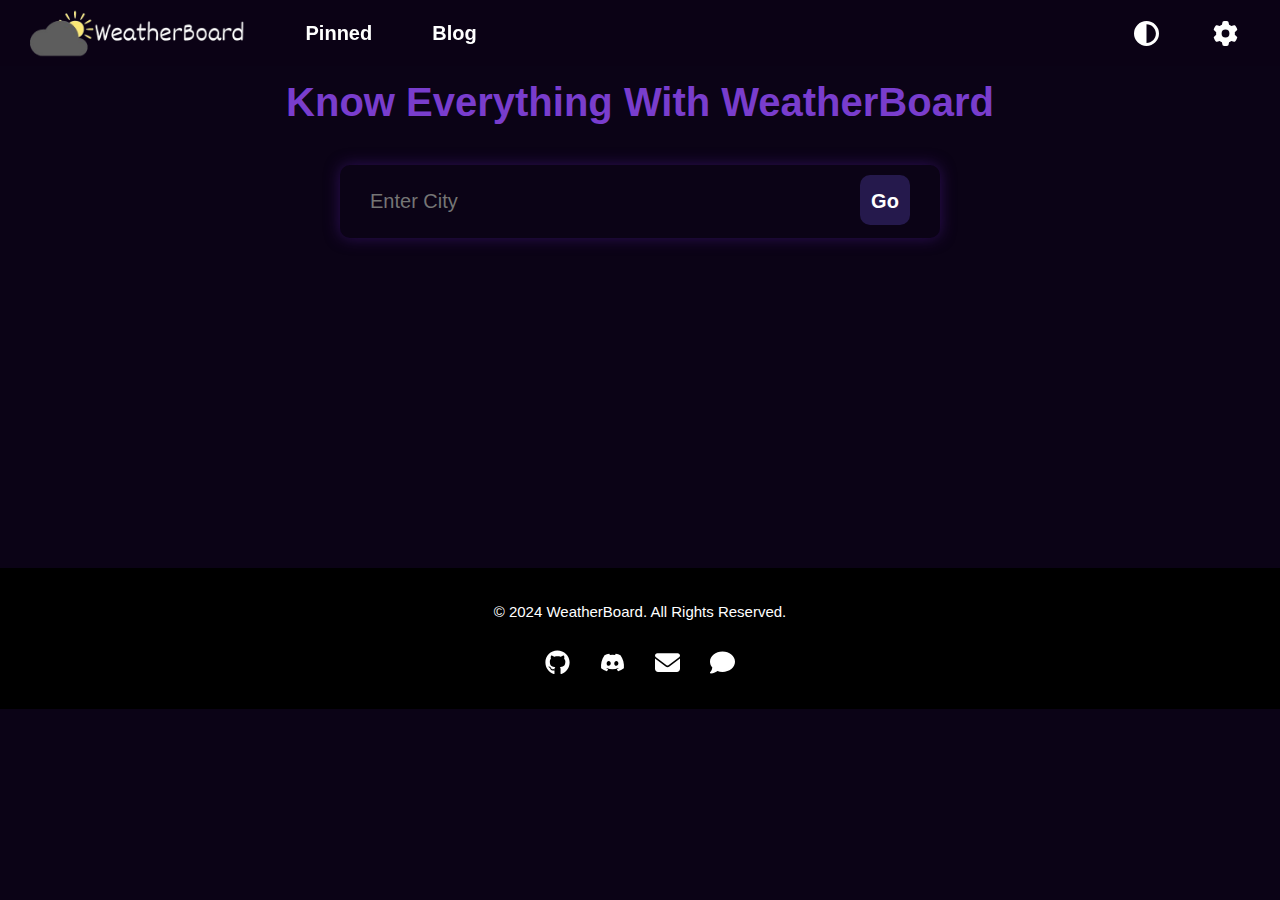
<file: index.html>
<!DOCTYPE html>
<html lang="en">
  <head>
    <meta charset="UTF-8" />
    <meta name="viewport" content="width=device-width, initial-scale=1.0" />
    <title>Home | WeatherBoard</title>
    <link rel="stylesheet" href="style.css" />
    <link rel="shortcut icon" href="media/logo.png" type="image/x-icon" />
  </head>
  <body>
    <nav class="nav">
      <a href="/" class="logo" id="logo">
        <img src="media/dark_nav.png" alt="WeatherBoard" />
      </a>
      <a href="pinned.html" class="nav-link">Pinned</a>
      <a href="blog/" class="nav-link">Blog</a>
      <div class="btns">
        <button class="settings" id="mode">
          <img src="media/mode.svg" />
        </button>
        <button class="settings" id="settings">
          <img src="media/settings.svg" alt="Settings" />
        </button>
      </div>
    </nav>
    <div class="wrap">
      <form class="weatherform">
        <h1>Know Everything With WeatherBoard</h1>
        <div class="bar">
          <input type="text" class="city-input" placeholder="Enter City" />
          <button type="submit">Go</button>
        </div>
      </form>
      <div class="card">
        <h1 class="city-name">New York City</h1>
        <p class="temp-display">90 &deg;C</p>
        <p class="humidity-display">Humidity: 75%</p>
        <p class="desc-display">Clear Skies</p>
        <p class="emoji">☀️</p>
      </div>
    </div>
    <footer class="footer">
      <p class="disclaim">&copy; 2024 WeatherBoard. All Rights Reserved.</p>
      <div class="foot-links">
        <a
          href="https://github.com/Weather-Board/weather-board.github.io"
          class="foot-link"
          target="_blank"
        >
          <img src="media/github.svg" alt="GitHub" />
        </a>
        <a
          href="https://discord.gg/wC9wAVZ3SJ"
          class="foot-link"
          target="_blank"
        >
          <img src="media/discord.svg" alt="Discord" />
        </a>
        <a
          href="mailto:tonyforself@gmail.com"
          class="foot-link"
          target="_blank"
        >
          <img src="media/email.svg" alt="Email" />
        </a>
        <a
          href="https://forms.gle/Lhza3aoL5Qyaotux9"
          class="foot-link"
          target="_blank"
        >
          <img src="media/feedback.svg" alt="Feedback" />
        </a>
      </div>
    </footer>
    <script src="app.js"></script>
  </body>
</html>
</file>
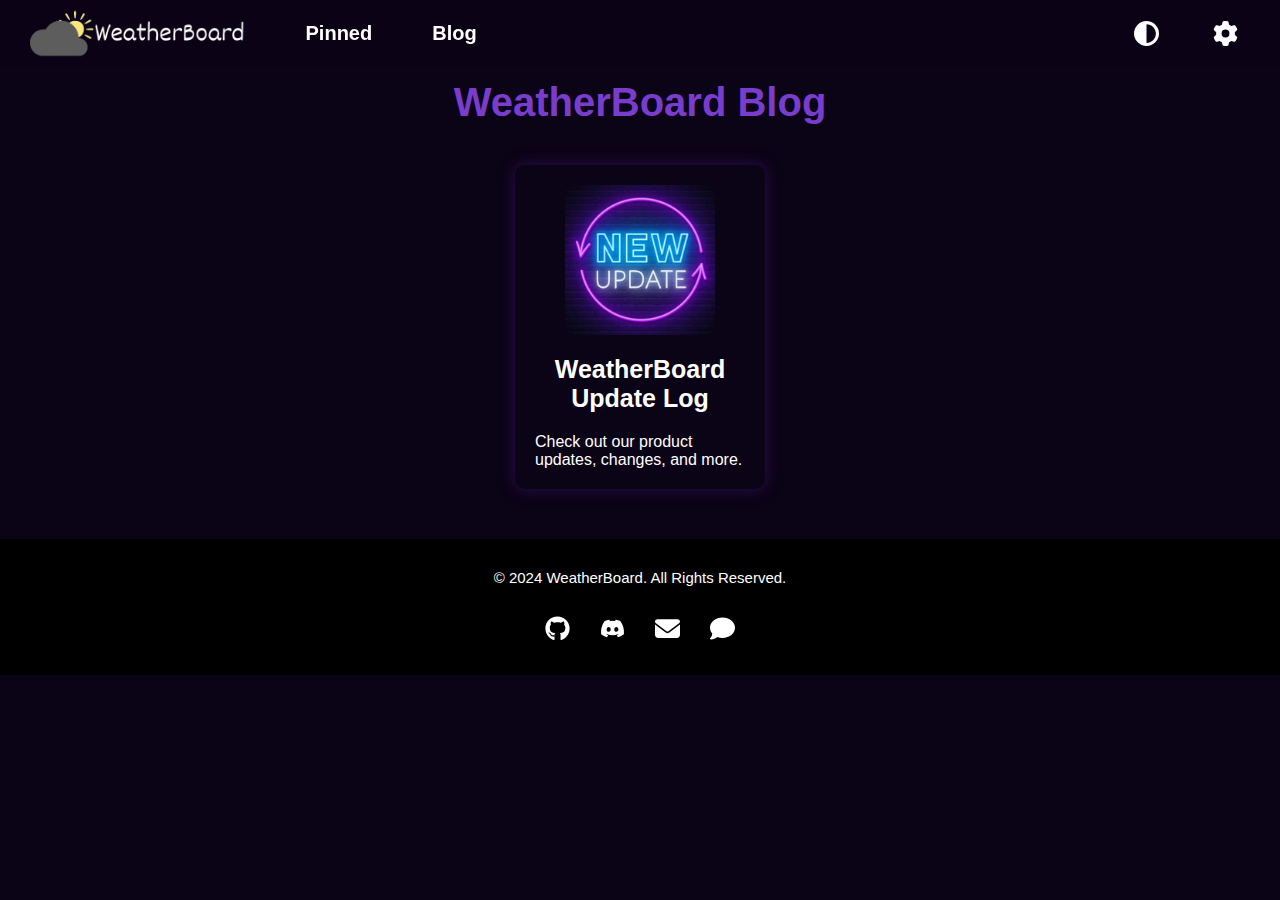
<file: blog/index.html>
<!DOCTYPE html>
<html lang="en">
  <head>
    <meta charset="UTF-8" />
    <meta name="viewport" content="width=device-width, initial-scale=1.0" />
    <title>Blog | WeatherBoard</title>
    <link rel="stylesheet" href="style.css" />
    <link rel="shortcut icon" href="/media/logo.png" type="image/x-icon" />
  </head>
  <body>
    <nav class="nav">
      <a href="/" class="logo" id="logo">
        <img src="/media/dark_nav.png" alt="WeatherBoard" />
      </a>
      <a href="/pinned.html" class="nav-link">Pinned</a>
      <a href="/blog/" class="nav-link">Blog</a>
      <div class="btns">
        <button class="settings" id="mode">
          <img src="/media/mode.svg" />
        </button>
        <button class="settings" id="settings">
          <img src="/media/settings.svg" alt="Settings" />
        </button>
      </div>
    </nav>
    <div class="wrap">
      <h1>WeatherBoard Blog</h1>
      <div class="cards">
        <a href="articles/updates.html" class="card">
          <img src="/media/updates.jpg" alt="Updates" class="thumb">
          <h2 class="title">WeatherBoard Update Log</h2>
          <p class="des">Check out our product updates, changes, and more.</p>
        </a>
      </div>
    </div>
    <footer class="footer">
      <p class="disclaim">&copy; 2024 WeatherBoard. All Rights Reserved.</p>
      <div class="foot-links">
        <a
          href="https://github.com/Weather-Board/weather-board.github.io"
          class="foot-link"
          target="_blank"
        >
          <img src="/media/github.svg" alt="GitHub" />
        </a>
        <a
          href="https://discord.gg/wC9wAVZ3SJ"
          class="foot-link"
          target="_blank"
        >
          <img src="/media/discord.svg" alt="Discord" />
        </a>
        <a
          href="mailto:tonyforself@gmail.com"
          class="foot-link"
          target="_blank"
        >
          <img src="/media/email.svg" alt="Email" />
        </a>
        <a
          href="https://forms.gle/Lhza3aoL5Qyaotux9"
          class="foot-link"
          target="_blank"
        >
          <img src="/media/feedback.svg" alt="Feedback" />
        </a>
      </div>
    </footer>
    <script src="app.js"></script>
  </body>
</html>
</file>
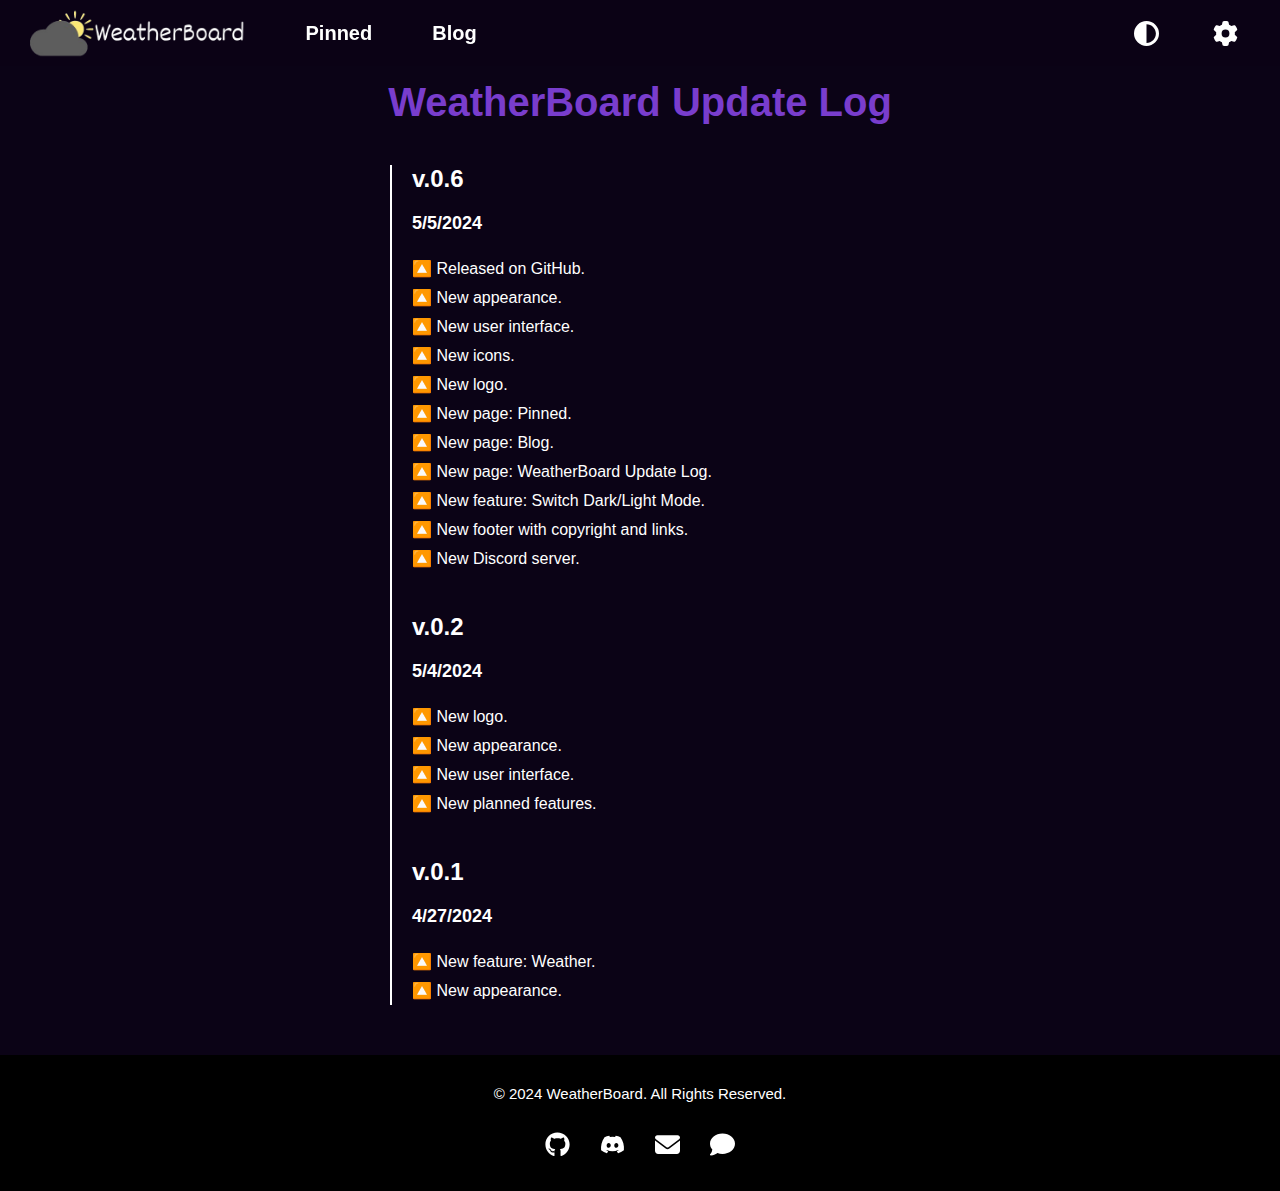
<file: blog/articles/updates.html>
<!DOCTYPE html>
<html lang="en">
  <head>
    <meta charset="UTF-8" />
    <meta name="viewport" content="width=device-width, initial-scale=1.0" />
    <title>WeatherBoard Update Log | WeatherBoard</title>
    <link rel="stylesheet" href="/blog/style.css" />
    <link rel="shortcut icon" href="/media/logo.png" type="image/x-icon" />
  </head>
  <body>
    <nav class="nav">
      <a href="/" class="logo" id="logo">
        <img src="/media/dark_nav.png" alt="WeatherBoard" />
      </a>
      <a href="/pinned.html" class="nav-link">Pinned</a>
      <a href="/blog/" class="nav-link">Blog</a>
      <div class="btns">
        <button class="settings" id="mode">
          <img src="/media/mode.svg" />
        </button>
        <button class="settings" id="settings">
          <img src="/media/settings.svg" alt="Settings" />
        </button>
      </div>
    </nav>
    <div class="wrap">
      <h1>WeatherBoard Update Log</h1>
      <div class="versions">
        <div class="version">
          <h2 class="version-num">v.0.6</h2>
          <p class="date">5/5/2024</p>
          <ul>
            <li>Released on GitHub.</li>
            <li>New appearance.</li>
            <li>New user interface.</li>
            <li>New icons.</li>
            <li>New logo.</li>
            <li>New page: Pinned.</li>
            <li>New page: Blog.</li>
            <li>New page: WeatherBoard Update Log.</li>
            <li>New feature: Switch Dark/Light Mode.</li>
            <li>New footer with copyright and links.</li>
            <li>New Discord server.</li>
          </ul>
        </div>
        <div class="version">
          <h2 class="version-num">v.0.2</h2>
          <p class="date">5/4/2024</p>
          <ul>
            <li>New logo.</li>
            <li>New appearance.</li>
            <li>New user interface.</li>
            <li>New planned features.</li>
          </ul>
        </div>
        <div class="version">
          <h2 class="version-num">v.0.1</h2>
          <p class="date">4/27/2024</p>
          <ul>
            <li>New feature: Weather.</li>
            <li>New appearance.</li>
          </ul>
        </div>
      </div>
    </div>
    <footer class="footer">
      <p class="disclaim">&copy; 2024 WeatherBoard. All Rights Reserved.</p>
      <div class="foot-links">
        <a
          href="https://github.com/Weather-Board/weather-board.github.io"
          class="foot-link"
          target="_blank"
        >
          <img src="/media/github.svg" alt="GitHub" />
        </a>
        <a
          href="https://discord.gg/wC9wAVZ3SJ"
          class="foot-link"
          target="_blank"
        >
          <img src="/media/discord.svg" alt="Discord" />
        </a>
        <a
          href="mailto:tonyforself@gmail.com"
          class="foot-link"
          target="_blank"
        >
          <img src="/media/email.svg" alt="Email" />
        </a>
        <a
          href="https://forms.gle/Lhza3aoL5Qyaotux9"
          class="foot-link"
          target="_blank"
        >
          <img src="/media/feedback.svg" alt="Feedback" />
        </a>
      </div>
    </footer>
    <script src="/blog/app.js"></script>
  </body>
</html>
</file>
<file: style.css>
:root {
  --bg-color: #0b0316;
  --nav-bg-color: rgba(11, 3, 22, 0.7);
  --text-color: white;
  --hover-color: #25194c;
  --second-hover-color: #392879;
  --third-hover-color: #1b133a;
  --header-color: #793dcd;
  --color: rgb(85, 54, 177);
}

* {
  margin: 0;
  padding: 0;
  box-sizing: border-box;
  font-family: Arial, Helvetica, sans-serif;
  box-sizing: border-box;
  transition: all 0.3s ease;
}

body {
  width: 100%;
  height: 100vh;
  background-color: var(--bg-color);
}

.nav {
  width: 100%;
  display: flex;
  align-items: center;
  padding-block: 8px;
  padding-inline: 30px;
  position: fixed;
  top: 0;
  background-color: var(--nav-bg-color);
  backdrop-filter: blur(5px);
}

.logo {
  height: 50px;
  margin-right: 30px;
}

.logo img {
  height: 100%;
}

.nav-link {
  color: var(--text-color);
  text-decoration: none;
  font-weight: bold;
  padding-inline: 15px;
  margin-inline: 15px;
  font-size: 20px;
  border-radius: 5px;
  padding-block: 10px;
  transition: background-color 0.3s ease;
}

.nav-link:hover {
  background-color: var(--hover-color);
}

.wrap {
  display: flex;
  align-items: center;
  flex-direction: column;
}

.btns {
  position: absolute;
  right: 30px;
  display: flex;
}

.settings {
  padding: 12px;
  cursor: pointer;
  background-color: transparent;
  border: none;
  transition: background-color 0.3s ease;
  margin-left: 30px;
  display: flex;
  align-items: center;
  justify-content: center;
  border-radius: 10px;
}

.settings img {
  width: 25px;
  height: 25px;
}

.settings:hover {
  background-color: var(--hover-color);
}

.weatherform h1 {
  color: var(--header-color);
  width: 90vw;
  margin-bottom: 40px;
  text-align: center;
  font-size: 40px;
}

.weatherform {
  width: 600px;
  display: flex;
  padding-top: 80px;
  align-items: center;
  flex-direction: column;
  justify-content: center;
}

.city-input {
  padding-block: 15px;
  padding-right: 15px;
  border-radius: 10px;
  border: none;
  outline: none;
  background-color: transparent;
  color: var(--text-color);
  font-size: 20px;
  width: calc(100% - 50px);
}

.bar {
  display: flex;
  box-shadow: 0px 0px 15px #2d0f56;
  width: 100%;
  border-radius: 10px;
  padding: 10px;
  padding-inline: 30px;
  background-color: var(--bg-color);
  transition: box-shadow 0.5s ease;
}

.bar:has(.city-input:focus) {
  box-shadow: 0px 0px 30px #3f157a;
}

.weatherform button {
  width: 50px;
  height: 50px;
  padding-block: 15px;
  font-size: 20px;
  text-align: center;
  border-radius: 10px;
  border: none;
  background-color: var(--hover-color);
  color: var(--text-color);
  font-weight: bold;
  cursor: pointer;
  transition: background-color 0.3s ease;
}

.weatherform button:hover {
  background-color: var(--second-hover-color);
}
.weatherform button:active {
  background-color: var(--third-hover-color);
}

.card {
  width: 250px;
  height: 250px;
  background-color: var(--bg-color);
  box-shadow: 0px 0px 15px #2d0f56;
  border-radius: 10px;
  padding: 20px;
  color: var(--text-color);
  display: flex;
  flex-direction: column;
  align-items: center;
  visibility: hidden;
  margin-block: 40px;
}

.city-name {
  font-size: 30px;
  padding-bottom: 15px;
  text-align: center;
}

p {
  font-size: 18px;
  padding-block: 5px;
}

.temp-display {
  font-size: 28px;
  padding-bottom: 20px;
  font-weight: bold;
}

.weather-emoji {
  font-size: 40px;
}

.error-display {
  color: rgb(255, 110, 110);
}

.footer {
  background-color: black;
  display: flex;
  justify-content: center;
  align-items: center;
  flex-direction: column;
  padding-block: 30px;
  width: 100%;
}

.disclaim {
  font-size: 15px;
  padding-bottom: 30px;
  color: white;
}

.foot-links {
  display: flex;
}

.foot-link img {
  width: 25px;
  height: 25px;
  margin-inline: 15px;
}
</file>
<file: blog/style.css>
:root {
  --bg-color: #0b0316;
  --nav-bg-color: rgba(11, 3, 22, 0.7);
  --text-color: white;
  --hover-color: #25194c;
  --second-hover-color: #392879;
  --third-hover-color: #1b133a;
  --header-color: #793dcd;
  --color: rgb(85, 54, 177);
}

* {
  margin: 0;
  padding: 0;
  box-sizing: border-box;
  font-family: Arial, Helvetica, sans-serif;
  box-sizing: border-box;
  transition: all 0.3s ease;
}

body {
  width: 100%;
  height: 100vh;
  background-color: var(--bg-color);
}

.nav {
  width: 100%;
  display: flex;
  align-items: center;
  padding-block: 8px;
  padding-inline: 30px;
  position: fixed;
  top: 0;
  background-color: var(--nav-bg-color);
  backdrop-filter: blur(5px);
}

.logo {
  height: 50px;
  margin-right: 30px;
}

.logo img {
  height: 100%;
}

.nav-link {
  color: var(--text-color);
  text-decoration: none;
  font-weight: bold;
  padding-inline: 15px;
  margin-inline: 15px;
  font-size: 20px;
  border-radius: 5px;
  padding-block: 10px;
  transition: background-color 0.3s ease;
}

.nav-link:hover {
  background-color: var(--hover-color);
}

.wrap {
  display: flex;
  align-items: center;
  flex-direction: column;
  padding-top: 80px;
  padding-bottom: 50px;
}

.wrap h1 {
  color: var(--header-color);
  width: 90vw;
  margin-bottom: 40px;
  text-align: center;
  font-size: 40px;
}

.btns {
  position: absolute;
  right: 30px;
  display: flex;
}

.settings {
  padding: 12px;
  cursor: pointer;
  background-color: transparent;
  border: none;
  transition: background-color 0.3s ease;
  margin-left: 30px;
  display: flex;
  align-items: center;
  justify-content: center;
  border-radius: 10px;
}

.settings img {
  width: 25px;
  height: 25px;
}

.settings:hover {
  background-color: var(--hover-color);
}

.card {
  width: 250px;
  background-color: var(--bg-color);
  box-shadow: 0px 0px 15px #2d0f56;
  border-radius: 10px;
  padding: 20px;
  color: var(--text-color);
  display: flex;
  text-decoration: none;
  flex-direction: column;
  align-items: center;
}

.card:hover {
  box-shadow: 0px 0px 30px #2d0f56;
}

.thumb {
  height: 150px;
  border-radius: 10px;
}

.title {
  font-size: 25px;
  text-align: center;
  margin-block: 20px;
}

.des {
  font-size: 16px;
}

.city-name {
  font-size: 30px;
  padding-bottom: 15px;
  text-align: center;
}

.footer {
  background-color: black;
  display: flex;
  justify-content: center;
  align-items: center;
  flex-direction: column;
  padding-block: 30px;
  width: 100%;
}

.disclaim {
  font-size: 15px;
  padding-bottom: 30px;
  color: white;
}

.foot-links {
  display: flex;
}

.foot-link img {
  width: 25px;
  height: 25px;
  margin-inline: 15px;
}

.versions {
  border-left: 2px solid var(--text-color);
  width: 500px;
}

.version {
  margin-left: 20px;
  margin-bottom: 40px;
  color: var(--text-color);
}

.version-num {
  margin-bottom: 20px;
}

.version:last-of-type {
  margin-bottom: 0px;
}

.date {
  font-weight: bold;
  margin-bottom: 20px;
  font-size: 18px;
}

ul {
  margin-top: 20px;
  list-style-position: inside;
  list-style-type: square;
}
li {
  padding-block: 5px;
}
li::marker {
  content: "🔼 ";
}
</file>
